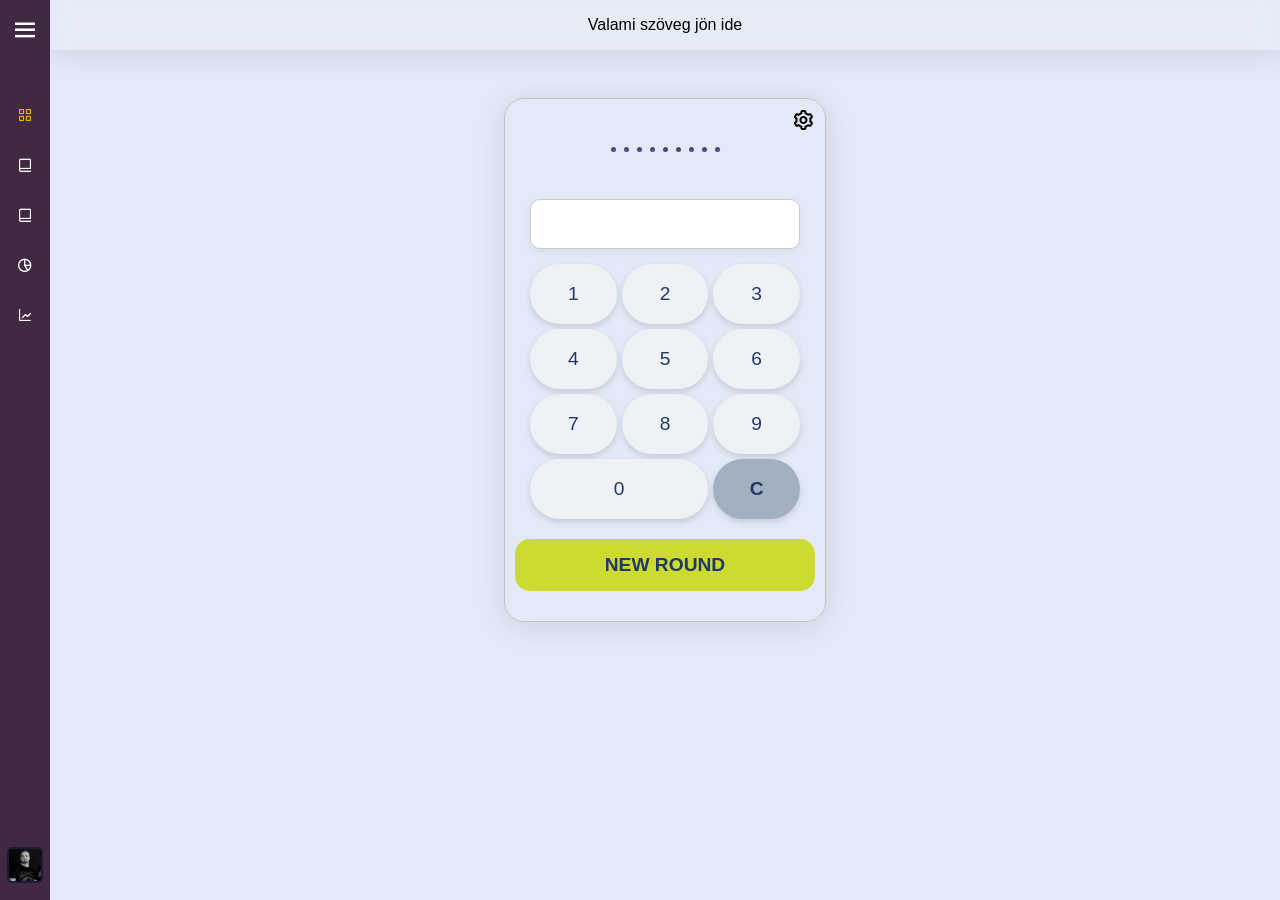
<file: index.html>
<!DOCTYPE html>
<html lang="en">
  <head>
    <meta charset="UTF-8" />
    <title>FluentAir</title>
    <link rel="stylesheet" href="styles.css" />
    <link rel="stylesheet" href="color-scheme.css" />
    <link rel="stylesheet" href="settings-popup.css" />
    <link rel="stylesheet" href="switch-styles.css" />

    <link rel="stylesheet" href="tests/acoustic-memory/style.css" />

    <!-- Boxicons CDN Link később törölni -->
    <link
      href="https://unpkg.com/boxicons@2.1.4/css/boxicons.min.css"
      rel="stylesheet"
    />

    <meta name="viewport" content="width=device-width, initial-scale=1.0" />
  </head>
  <body>
    <div class="sidebar close">
      <div class="logo-details">
        <img src="img/FluentAir-logo-mini.webp" alt="" class="logo_name" />
        <i class="bx bx-menu"></i>
      </div>
      <ul class="nav-links">
        <li class="active">
          <a href="#" data-target="dashboard">
            <i class="bx bx-grid-alt"></i>
            <span class="link_name">Dashboard</span>
          </a>
          <ul class="sub-menu blank">
            <li>
              <a href="#" class="link_name" data-target="dashboard"
                >Dashboard</a
              >
            </li>
          </ul>
        </li>

        <li>
          <div class="icon-link">
            <a href="#" data-target="wizzair">
              <i class="bx bx-book-alt"></i>
              <span class="link_name">WizzAir</span>
            </a>
            <i class="bx bxs-chevron-down arrow"></i>
          </div>
          <ul class="subb-menu">
            <div class="subb-div">
              <li><a href="#" data-target="case-studies">Case Studies</a></li>
              <li><a href="#" data-target="application">Application</a></li>
              <li><a href="#" data-target="testair">Testair</a></li>
              <li><a href="#" data-target="stage-2">Stage 2</a></li>
              <li>
                <a href="#" data-target="group-interview">Group Interview</a>
              </li>
              <li>
                <a href="#" data-target="psychological-test"
                  >Psychological Test</a
                >
              </li>
              <li>
                <a href="#" data-target="final-interview">Final Interview</a>
              </li>
            </div>
          </ul>
        </li>

        <li>
          <div class="icon-link">
            <a href="#" data-target="online-tests">
              <i class="bx bx-book-alt"></i>
              <span class="link_name">Online Tests</span>
            </a>
            <i class="bx bxs-chevron-down arrow"></i>
          </div>
          <ul class="subb-menu">
            <div>
              <li><a href="#" data-target="concentration">Concentration</a></li>
              <li>
                <a href="#" data-target="analytical-thinking"
                  >Analytical Thinking</a
                >
              </li>
              <li>
                <a href="#" data-target="mental-arithmetic"
                  >Mental Arithmetic</a
                >
              </li>
              <li>
                <a href="#" data-target="visual-perception"
                  >Visual Perception</a
                >
              </li>
              <li>
                <a href="#" data-target="spatial-orientation"
                  >Spatial Orientation</a
                >
              </li>
              <li>
                <a href="#" data-target="spatial-orientation-ii"
                  >Spatial Orientation II.</a
                >
              </li>
              <li>
                <a href="#" data-target="acoustic-memory">Acoustic Memory</a>
              </li>
              <li>
                <a href="#" data-target="hand-eye-coordination"
                  >Hand-Eye Coordination</a
                >
              </li>
            </div>
          </ul>
        </li>

        <li>
          <a href="#" data-target="support">
            <i class="bx bx-pie-chart-alt-2"></i>
            <span class="link_name">Support</span>
          </a>
          <ul class="sub-menu blank">
            <li>
              <a href="#" class="link_name" data-target="support">Support</a>
            </li>
          </ul>
        </li>

        <li>
          <a href="#" data-target="fluentair-blog">
            <i class="bx bx-line-chart"></i>
            <span class="link_name">FluentAir Blog</span>
          </a>
          <ul class="sub-menu blank">
            <li>
              <a href="#" class="link_name" data-target="fluentair-blog"
                >FluentAir Blog</a
              >
            </li>
          </ul>
        </li>

        <div class="profile-details">
          <div class="profile-content">
            <img src="img/profile-picture.jpg" alt="" class="profile_image" />
          </div>
          <div class="name-job">
            <div class="profile_name">Fehertoy Péter</div>
            <div class="job">Pilot</div>
          </div>
          <i class="bx bx-log-out"></i>
        </div>
      </ul>
    </div>

    <section class="home-section">
      <div class="message-popup popupHidden">
        <i class="bx bx-x-circle"></i>
        <p class="popup-message">Fill the number</p>
      </div>
      <div class="top-bar frosted-glass">
        <p>Valami szöveg jön ide</p>
      </div>
      <main>
        <div class="container">
          <div class="dashboard unloaded">Dashboard Content</div>
          <div class="wizzair unloaded">WizzAir Content</div>
          <div class="case-studies unloaded">Case Studies Content</div>
          <div class="application unloaded">Application Content</div>
          <div class="testair unloaded">Testair Content</div>
          <div class="support unloaded">Support</div>

          <div class="acoustic-memory d-f-center">
            <div id="settings-popup" class="settings-popup popupHidden">
              <div class="settings-container frosted-glass">
                <button id="settingsClose" class="open-close-Btn">
                  <i class="bx bx-x"></i>
                </button>
                <h2>Settings</h2>
                <div class="settings-row">
                  <div class="description modified">
                    <h3>Exam Mode</h3>
                    <p>Enable for use Exam mode</p>
                  </div>
                  <label class="switch">
                    <input type="checkbox" id="testPracticeMode" />
                    <span class="slider round"></span>
                  </label>
                </div>
                <div class="settings-row">
                  <p>Show Correct Solution Immediately</p>
                  <label class="switch">
                    <input type="checkbox" id="showCorrectSolution" />
                    <span class="slider round"></span>
                  </label>
                </div>
                <div class="settings-row">
                  <p>Enable numeric input pad during the session</p>
                  <label class="switch">
                    <input type="checkbox" id="enableNumericInput" />
                    <span class="slider round"></span>
                  </label>
                </div>
                <div class="settings-row">
                  <p>When enabled, input numbers in reverse order</p>
                  <label class="switch">
                    <input type="checkbox" id="reverseOrderInput" />
                    <span class="slider round"></span>
                  </label>
                </div>
                <div class="settings-row modified mt30">
                  <div>
                    <div class="inputBox">
                      <input type="text" id="numberInput" value="" required />
                      <span>Numbers</span>
                    </div>
                  </div>
                  <p>How many numbers should be asked</p>
                </div>
              </div>
            </div>
            <div id="acoustic-memory-container">
              <button id="settingsOpen" class="open-close-Btn">
                <i class="bx bx-cog"></i>
              </button>

              <div class="bar-container">
                <div id="bars">
                  <div class="bar-none"></div>
                  <div class="bar"></div>
                  <div class="bar"></div>
                  <div class="bar"></div>
                  <div class="bar"></div>

                  <div class="bar"></div>
                  <div class="bar"></div>
                  <div class="bar"></div>
                  <div class="bar-none"></div>
                </div>
              </div>

              <div>
                <div class="feedback-box">
                  <p></p>
                </div>
                <input
                  type="number"
                  id="answerNumberInput"
                  class="answerNumberInput"
                />
              </div>

              <div id="input-buttons" class="unloaded">
                <button class="input-button" data-digit="1">1</button>
                <button class="input-button" data-digit="2">2</button>
                <button class="input-button" data-digit="3">3</button>
                <button class="input-button" data-digit="4">4</button>
                <button class="input-button" data-digit="5">5</button>
                <button class="input-button" data-digit="6">6</button>
                <button class="input-button" data-digit="7">7</button>
                <button class="input-button" data-digit="8">8</button>
                <button class="input-button" data-digit="9">9</button>

                <button class="input-button wide-button" data-digit="0">
                  0
                </button>
                <button id="clearInput" class="input-button clear-button">
                  C
                </button>
              </div>

              <button id="startGame" class="start-check-button">
                New Round
              </button>
              <div id="feedback"></div>
            </div>
          </div>
          <div class="fluentair-blog unloaded">
            <h1 itemprop="headline">
              How Cameron Did It: Self-Funding Your Pilot Training
            </h1>
            <picture
              ><source
                srcset="
                  https://images.ctfassets.net/tx9tltt2q9jh/7CqbQBDsURMRhNp8XjFQWv/44014bd739484eb7654885a63cb74873/Cover_How_Cameron_Did_It.png?q=80&amp;fm=webp
                "
                type="image/webp" />
              <img
                alt="Cover How Cameron Did It"
                loading="lazy"
                width="1630"
                height="1000"
                decoding="async"
                data-nimg="1"
                class="w-[670px] mx-auto h-auto rounded-2.5xl overflow-hidden"
                srcset="
                  https://images.ctfassets.net/tx9tltt2q9jh/7CqbQBDsURMRhNp8XjFQWv/44014bd739484eb7654885a63cb74873/Cover_How_Cameron_Did_It.png?q=80 1x,
                  https://images.ctfassets.net/tx9tltt2q9jh/7CqbQBDsURMRhNp8XjFQWv/44014bd739484eb7654885a63cb74873/Cover_How_Cameron_Did_It.png?q=80 2x
                "
                src="https://images.ctfassets.net/tx9tltt2q9jh/7CqbQBDsURMRhNp8XjFQWv/44014bd739484eb7654885a63cb74873/Cover_How_Cameron_Did_It.png?q=80"
                style="color: transparent"
            /></picture>
            <p>
              Becoming a pilot is a dream for many, but the financial barriers
              can be daunting. The sky-high costs of flight school, the need for
              large sums of money in a short period, and the scarcity of funding
              options can make the path to the cockpit seem impossible.
              Moreover, the intense demands of flight school often leave little
              time for working on the side, further complicating the financial
              puzzle. However, despite these challenges, starting flight
              training with little to no money is entirely possible and
              successfully self-funding your journey to becoming a pilot.&nbsp;
            </p>
            <p>
              Meet Cameron, a dedicated pilot who does his best to self-fund his
              training. As an Airhead Ambassador, his story serves as a
              real-life example of how perseverance and financial planning can
              turn aviation dreams into reality.&nbsp;
            </p>
            <p>
              Despite the demands of his current CPL training, Cameron took the
              time to share his practical strategies for managing finances while
              working toward becoming a commercial pilot. Here’s his first-hand
              advice on how to navigate the financial challenges of pilot
              training without breaking the bank.
            </p>
            <p>
              <a
                href="https://www.airheadatpl.com/blog/navigating-the-costs-a-guide-to-funding-your-pilot-training"
                target="_blank"
                rel="noopener noreferrer"
                class="break-words"
                ><u
                  >Missed our comprehensive guide on funding your pilot
                  training? You can get it here.</u
                ></a
              >
              We extensively explored financial planning strategies and
              identified cost-saving opportunities to make your aviation journey
              attainable for you.
            </p>
            <h2 id="Cameron's-Journey-to-Runway">
              Cameron's Journey to Runway
            </h2>
            <picture
              ><source
                srcset="
                  https://images.ctfassets.net/tx9tltt2q9jh/5AbbpTiDVZGwV7mIb1UM9K/c6f14bf4f924b03dfa43610195eff34c/Cameron-s_Journey.png?q=80&amp;fm=webp
                "
                type="image/webp" />
              <img
                alt="Cameron-s Journey"
                loading="lazy"
                width="670"
                height="300"
                decoding="async"
                data-nimg="1"
                class="w-[670px] mx-auto h-auto rounded-2.5xl overflow-hidden"
                srcset="
                  https://images.ctfassets.net/tx9tltt2q9jh/5AbbpTiDVZGwV7mIb1UM9K/c6f14bf4f924b03dfa43610195eff34c/Cameron-s_Journey.png?q=80 1x,
                  https://images.ctfassets.net/tx9tltt2q9jh/5AbbpTiDVZGwV7mIb1UM9K/c6f14bf4f924b03dfa43610195eff34c/Cameron-s_Journey.png?q=80 2x
                "
                src="https://images.ctfassets.net/tx9tltt2q9jh/5AbbpTiDVZGwV7mIb1UM9K/c6f14bf4f924b03dfa43610195eff34c/Cameron-s_Journey.png?q=80"
                style="color: transparent"
            /></picture>
            <p>
              Cameron’s passion for aviation was ignited at a young age, thanks
              to his father, a private pilot who owned a Piper Arrow. The thrill
              of landing on racetrack straights during motorsport events left an
              indelible mark on Cameron, fuelling his fascination with flight.
              Growing up near the historic
              <a
                href="https://www.brooklandsmuseum.com/"
                target="_blank"
                rel="noopener noreferrer"
                class="break-words"
                ><u>Brooklands Museum</u></a
              >, surrounded by the legacy of British aviation, only deepened his
              love for the skies.
            </p>
            <p>
              But Cameron’s talents weren’t confined to the cockpit. His love
              for mechanics and engineering, cultivated through his involvement
              in motorsports, became the financial springboard that launched his
              pilot training journey. At 21, with a solid foundation in
              engineering and a burning desire to fly, Cameron began his path
              toward earning his Private Pilot Licence (PPL). After achieving
              that milestone, he eagerly set his sights on the more demanding
              Commercial Pilot Licence (CPL) training.
            </p>
            <p>
              As with many aspiring pilots, one of Cameron's biggest challenges
              was the financial burden of flight training. The sky-high course
              fees, the need for large sums of money in short periods, and the
              lack of available funding from traditional sources made his
              journey particularly daunting. The intense demands of flight
              school left little room for working on the side, compounding the
              difficulty.
            </p>
            <p>
              Yet, Cameron’s determination and proactive mindset enabled him to
              overcome these obstacles. Despite starting flight school with
              little to no money, he actually self-funded his training through
              careful planning, hard work, and resourcefulness.
            </p>
            <p>
              Here are Cameron’s top tips and tricks for funding your pilot
              training.
            </p>
            <h2 id="1.-Go-Modular!">1. Go Modular!&nbsp;</h2>
            <picture
              ><source
                srcset="
                  https://images.ctfassets.net/tx9tltt2q9jh/1yJhl4tFL2IEOdv9f4hOEA/166465a6ff2b7335544125a3e4055e3f/Go_Modular.png?q=80&amp;fm=webp
                "
                type="image/webp" />
              <img
                alt="Go Modular"
                loading="lazy"
                width="670"
                height="300"
                decoding="async"
                data-nimg="1"
                class="w-[670px] mx-auto h-auto rounded-2.5xl overflow-hidden"
                srcset="
                  https://images.ctfassets.net/tx9tltt2q9jh/1yJhl4tFL2IEOdv9f4hOEA/166465a6ff2b7335544125a3e4055e3f/Go_Modular.png?q=80 1x,
                  https://images.ctfassets.net/tx9tltt2q9jh/1yJhl4tFL2IEOdv9f4hOEA/166465a6ff2b7335544125a3e4055e3f/Go_Modular.png?q=80 2x
                "
                src="https://images.ctfassets.net/tx9tltt2q9jh/1yJhl4tFL2IEOdv9f4hOEA/166465a6ff2b7335544125a3e4055e3f/Go_Modular.png?q=80"
                style="color: transparent"
            /></picture>
            <p>
              If you're looking to get qualified as quickly as possible (which
              you should in the current hot market in the UK/Europe) without
              having all the funds available upfront, modular training is your
              best option. Break your training into manageable chunks, and
              within each module, train at a pace that suits your schedule and
              budget. There's no requirement to have all the money upfront or
              even the funds for a specific module before you start! This
              method, commonly referred to as Pay-as-you-Fly, allows you to book
              sessions when they fit your time and budget.
            </p>
            <p>
              <a
                href="https://www.airheadatpl.com/blog/from-zero-to-hero-the-path-from-ppl-to-atpl"
                target="_blank"
                rel="noopener noreferrer"
                class="break-words"
                ><u
                  >To learn more about the modular route, a popular path for
                  aspiring pilots, click here.</u
                ></a
              >
            </p>
            <h2 id="2.-Apply-to-Sponsored-Schemes">
              2. Apply to Sponsored Schemes
            </h2>
            <picture
              ><source
                srcset="
                  https://images.ctfassets.net/tx9tltt2q9jh/9ZIoMf48e6hKoGK7R6U2m/19bd4279d187fedfba6e6427aa752df9/Apply_to_Sponsored_Schemes.png?q=80&amp;fm=webp
                "
                type="image/webp" />
              <img
                alt="Apply to Sponsored Schemes"
                loading="lazy"
                width="670"
                height="300"
                decoding="async"
                data-nimg="1"
                class="w-[670px] mx-auto h-auto rounded-2.5xl overflow-hidden"
                srcset="
                  https://images.ctfassets.net/tx9tltt2q9jh/9ZIoMf48e6hKoGK7R6U2m/19bd4279d187fedfba6e6427aa752df9/Apply_to_Sponsored_Schemes.png?q=80 1x,
                  https://images.ctfassets.net/tx9tltt2q9jh/9ZIoMf48e6hKoGK7R6U2m/19bd4279d187fedfba6e6427aa752df9/Apply_to_Sponsored_Schemes.png?q=80 2x
                "
                src="https://images.ctfassets.net/tx9tltt2q9jh/9ZIoMf48e6hKoGK7R6U2m/19bd4279d187fedfba6e6427aa752df9/Apply_to_Sponsored_Schemes.png?q=80"
                style="color: transparent"
            /></picture>
            <p>
              Certain airlines and organisations offer funded cadet schemes to
              help increase the number of pilots in training to meet the
              expected demand in the coming years. Such programmes are highly
              competitive but provide an opportunity to receive pilot training
              at a reduced cost.
            </p>
            <p>&nbsp;Here are some of the most prominent ones:</p>
            <p>
              <a
                href="https://careers.ba.com/future-pilots"
                target="_blank"
                rel="noopener noreferrer"
                class="break-words"
                ><u>British Airways Cadet Programme (UK)</u></a
              >
            </p>
            <p>
              <a
                href="https://www.lufthansa-aviation-training.com/de/pilotenausbildung"
                target="_blank"
                rel="noopener noreferrer"
                class="break-words"
                ><u>European Flight Academy (Lufthansa’s Cadet Program)</u></a
              >
            </p>
            <p>
              <a
                href="https://careers.easyjet.com/en/career-areas/pilots/become-a-pilot"
                target="_blank"
                rel="noopener noreferrer"
                class="break-words"
                ><u>easyJet Pilot Training Program (UK</u></a
              >)
            </p>
            <p>
              <a
                href="https://afta.ie/mentorship-ryanair/"
                target="_blank"
                rel="noopener noreferrer"
                class="break-words"
                ><u>Ryanair Mentored Cadet Programme (Ireland/Europe)</u></a
              >
            </p>
            <p>
              <a
                href="https://careers.tuigroup.com/uk/pilot-cadet-programme/"
                target="_blank"
                rel="noopener noreferrer"
                class="break-words"
                ><u>TUI Airline Multi-Crew Pilot Licence Cadet Programme</u></a
              >
            </p>
            <h2 id="3.-Do-Research-on-Flight-Schools">
              3. Do Research on Flight Schools
            </h2>
            <p>
              Not all flight schools are created equal. Training prices for
              modular courses can range from around £50,000 to £110,000.
              Depending on factors such as the cost of the airport where the
              school is located, whether the aircraft are owned or leased by the
              school, the fleet being used, and the school's amenities. Don’t be
              swayed by a school's name, shiny new planes, or modern buildings.
              The type of aircraft you train on is less important than you might
              think but can make a big difference to your bank account.
            </p>
            <picture
              ><source
                srcset="
                  https://images.ctfassets.net/tx9tltt2q9jh/7LV55AI7DuM5FXp7hlu2JZ/dc4aa084b31cd11ee458b90f562a05d5/Do_Research.png?q=80&amp;fm=webp
                "
                type="image/webp" />
              <img
                alt="Do Research"
                loading="lazy"
                width="670"
                height="300"
                decoding="async"
                data-nimg="1"
                class="w-[670px] mx-auto h-auto rounded-2.5xl overflow-hidden"
                srcset="
                  https://images.ctfassets.net/tx9tltt2q9jh/7LV55AI7DuM5FXp7hlu2JZ/dc4aa084b31cd11ee458b90f562a05d5/Do_Research.png?q=80 1x,
                  https://images.ctfassets.net/tx9tltt2q9jh/7LV55AI7DuM5FXp7hlu2JZ/dc4aa084b31cd11ee458b90f562a05d5/Do_Research.png?q=80 2x
                "
                src="https://images.ctfassets.net/tx9tltt2q9jh/7LV55AI7DuM5FXp7hlu2JZ/dc4aa084b31cd11ee458b90f562a05d5/Do_Research.png?q=80"
                style="color: transparent"
            /></picture>
            <p><b>Add-on from Airhead</b></p>
            <p>
              When selecting a flight school, consider all associated costs,
              including tuition, equipment, and living expenses. Some schools
              offer payment plans or discounts for upfront payments, which can
              help you manage your finances more effectively. Thorough research
              and comparison of schools are essential to find one that fits your
              budget while maintaining the quality of education and training.
              Likewise, the cost of pilot training may differ significantly
              across Europe and in Asia. Moving to a location with lower flight
              training costs may be an option for you.
            </p>
            <p>
              Check out our article
              <a
                href="https://www.airheadatpl.com/blog/a-comprehensive-guide-to-choosing-an-atpl-ground-school-5-aspects"
                target="_blank"
                rel="noopener noreferrer"
                class="break-words"
                ><u
                  >How to Choose an ATPL Ground School: 5 Key Aspects to
                  Consider</u
                ></a
              >
              for essential tips to guide your decision.
            </p>
            <h2 id="4.-Over-Budget-Then-Add-More">
              4. Over Budget, Then Add More
            </h2>
            <picture
              ><source
                srcset="
                  https://images.ctfassets.net/tx9tltt2q9jh/5wK2GPN8sjD1wigSPazPnl/0583ee0bd0d622c2e9fbef7db3e0f430/Over_Budget.png?q=80&amp;fm=webp
                "
                type="image/webp" />
              <img
                alt="Over Budget"
                loading="lazy"
                width="670"
                height="300"
                decoding="async"
                data-nimg="1"
                class="w-[670px] mx-auto h-auto rounded-2.5xl overflow-hidden"
                srcset="
                  https://images.ctfassets.net/tx9tltt2q9jh/5wK2GPN8sjD1wigSPazPnl/0583ee0bd0d622c2e9fbef7db3e0f430/Over_Budget.png?q=80 1x,
                  https://images.ctfassets.net/tx9tltt2q9jh/5wK2GPN8sjD1wigSPazPnl/0583ee0bd0d622c2e9fbef7db3e0f430/Over_Budget.png?q=80 2x
                "
                src="https://images.ctfassets.net/tx9tltt2q9jh/5wK2GPN8sjD1wigSPazPnl/0583ee0bd0d622c2e9fbef7db3e0f430/Over_Budget.png?q=80"
                style="color: transparent"
            /></picture>
            <p>
              Flight school is unforgiving and almost always ends up costing
              more than you initially expected. Extra hours, fuel surcharges,
              licensing fees, airfield fees, personal costs — the list goes on.
              My rule of thumb is to add a minimum of 25% to the training cost
              figure presented to you on paper. This will give you a margin for
              the extra hours needed and cover all the little fees that sneak
              into flight training.
            </p>
            <p>
              How you acquire the funds for flight school is a personal choice,
              depending on what job you can find. Ideally, you should aim for a
              job that offers both income potential and time flexibility.
              Personally, I worked multiple part-time jobs to fund 100% of my
              training during all modules, which took three years.
            </p>
            <h2 id="Airhead's-Takeaway">Airhead's Takeaway</h2>
            <picture
              ><source
                srcset="
                  https://images.ctfassets.net/tx9tltt2q9jh/4u8fak6wfdeMplcSZCZHM0/e1ef14a420e0386403069126f84297a0/Takeaway-2.png?q=80&amp;fm=webp
                "
                type="image/webp" />
              <img
                alt="Takeaway-2"
                loading="lazy"
                width="670"
                height="300"
                decoding="async"
                data-nimg="1"
                class="w-[670px] mx-auto h-auto rounded-2.5xl overflow-hidden"
                srcset="
                  https://images.ctfassets.net/tx9tltt2q9jh/4u8fak6wfdeMplcSZCZHM0/e1ef14a420e0386403069126f84297a0/Takeaway-2.png?q=80 1x,
                  https://images.ctfassets.net/tx9tltt2q9jh/4u8fak6wfdeMplcSZCZHM0/e1ef14a420e0386403069126f84297a0/Takeaway-2.png?q=80 2x
                "
                src="https://images.ctfassets.net/tx9tltt2q9jh/4u8fak6wfdeMplcSZCZHM0/e1ef14a420e0386403069126f84297a0/Takeaway-2.png?q=80"
                style="color: transparent"
            /></picture>
            <p>
              Cameron's journey to becoming a pilot is a powerful reminder that
              a rewarding aviation career is possible, even on a tight budget.
              His story shows that with determination, careful financial
              planning, and a proactive approach, you can navigate the
              challenges and make your dream a reality. Keep pushing forward, do
              your research, seek advice from those who have walked the path
              before you, and never give up. The skies are within your reach —
              stay focused, stay resilient, and let your passion for flight
              guide you to success.
            </p>
            <button id="scrollToTopBtn">Ugrás a tetejére</button>
          </div>

          <!-- További div-ek... -->
        </div>
      </main>
    </section>

    <!-- Navigation Menu Script -->
    <script src="user-profile.js"></script>
    <script src="nav.js"></script>
    <script src="page-loading.js"></script>
    <script src="popup.js"></script>
    <script src="tests/acoustic-memory/acoustic-memory-script.js"></script>
  </body>
</html>
</file>
<file: styles.css>
/* Paneles designhoz a .homesection .container . top-bar commentjeit visszaállítani. */

:root {
  --sidebar-close-width: 50px;
  --font-size-small: 0.875rem;
  --font-size-medium: 1rem;
  --font-size-large: 1.125rem;
}

/*Google Fonts Import*/
@import url("https://fonts.googleapis.com/css2?family=Poppins:ital,wght@0,100;0,200;0,300;0,400;0,500;0,600;0,700;0,800;0,900;1,100;1,200;1,300;1,400;1,500;1,600;1,700;1,800;1,900&display=swap");
* {
  margin: 0;
  padding: 0;
  box-sizing: border-box;
  font-family: "Poppins", sans-serif;
}
.sidebar {
  position: fixed;
  top: 0;
  left: 0;
  height: 100%;
  width: 240px;
  background: #412943;
  z-index: 100;
  transition: all 0.2s ease;
}
.sidebar.close {
  width: var(--sidebar-close-width);
}
.sidebar .logo-details {
  height: 60px;
  width: 100%;
  display: flex;
  align-items: center;
  padding: 0px 0px 0px 20px;
}
.sidebar .logo-details i {
  font-size: 30px;
  color: #fff;
  height: 50px;
  min-width: var(--sidebar-close-width);
  text-align: center;
  cursor: pointer;
  line-height: 50px;
  position: absolute;
  right: 0;
}
.sidebar .logo-details .logo_name {
  width: 100px;
  margin-left: 20px;
  transition: 0.3s ease;
  transition-delay: 0.2s;
  opacity: 1;
  display: block;
}
.sidebar.close .logo-details .logo_name {
  transition-delay: 0s;
  opacity: 0;
  pointer-events: none;
  display: none;
  transition-delay: 0.2s;
}
.sidebar .nav-links {
  height: 100%;
  padding: 30px 0 150px 0;
  overflow: auto;
}
.sidebar.close .nav-links {
  overflow: visible;
}
.sidebar .nav-links::-webkit-scrollbar {
  display: none;
}
.sidebar .nav-links li {
  position: relative;
  list-style: none;
  transition: all 0.2s ease;
  margin: 0px 5px;
  border-radius: 10px;
}
.sidebar .nav-links li:hover {
  background: rgba(255, 255, 255, 0.1);
  backdrop-filter: blur(10px);
  box-shadow: 0 4px 30px rgba(0, 0, 0, 0.1);
  border-radius: 10px;
}

.sidebar .nav-links li .icon-link {
  display: flex;
  align-items: center;
  justify-content: space-between;
  cursor: pointer;
}
.sidebar.close .nav-links li .icon-link {
  display: block;
}
.sidebar .nav-links li i {
  height: 50px;
  min-width: var(--sidebar-close-width);
  text-align: center;
  line-height: 50px;
  color: #fff;
  font-size: 1rem;
  cursor: pointer;
  transition: all 0.2s ease;
  margin-left: -5px;
}

.nav-links li.active a i {
  color: #f5ab00;
}

.sidebar .nav-links li.showMenu i.arrow {
  transform: rotate(-180deg);
}
.sidebar.close .nav-links i.arrow {
  display: none;
}

.sidebar .nav-links li a {
  display: flex;
  align-items: center;
  text-decoration: none;
}
.sidebar .nav-links li a .link_name {
  font-size: 0.875rem;
  font-weight: 600;
  color: #fff;
}

.sidebar .nav-links li.active a .link_name {
  color: #f5ab00;
}
.sidebar.close .nav-links li a .link_name {
  opacity: 0;
  pointer-events: none;
}
.sidebar .nav-links li .sub-menu {
  padding: 6px 6px 14px 80px;
  margin-top: -10px;
  background: #1d1b31;
  display: none;
}
.sidebar .nav-links li.showMenu .sub-menu {
  display: block;
  transition: all 0.2s ease;
}
.sidebar .nav-links .subb-menu a {
  color: #fff;
  font-size: 0.875rem;
  font-weight: 600;
  padding: 12px 4px 12px 25px;
  margin: 5px 0px 5px 0px;
  opacity: 1;
}
.sidebar .nav-links li .subb-menu a:hover {
  opacity: 1;
}
.sidebar.close .nav-links li .subb-menu {
  position: absolute;
  left: 100%;

  margin-top: 0;

  border-radius: 0 6px 6px 0;
  transition: 0s;
  opacity: 0;

  pointer-events: none;
}
.sidebar.close .nav-links li:hover .subb-menu {
  top: 0px;
  opacity: 1;
  pointer-events: auto;
  transition: all 0.2s ease;
}
.sidebar .nav-links li .sub-menu .link_name {
  display: none;
}
.sidebar.close .nav-links li .sub-menu .link_name {
  font-size: 0.875rem;
  opacity: 1;
  display: block;
}
.sidebar .nav-links li .sub-menu.blank {
  opacity: 1;
  pointer-event: auto;
  padding: 3px 20px 6px 16px;
  opacity: 0;
  pointer-events: none;
  transition: 0s;
}

.sidebar .nav-links li:hover .sub-menu.blank {
  top: 50%;
  transform: translateY(-50%);
}
.sidebar .profile-details {
  position: fixed;
  bottom: 0px;
  width: 240px;
  display: flex;
  align-items: center;
  justify-content: space-between;
  background: #d5d5d51a;
  padding: 6px 0px;
  transition: all 0.2s ease;
  color: white;
  padding-right: 15px;
}
.sidebar.close .profile-details {
  background: none;
}
.sidebar.close .profile-details {
  width: var(--sidebar-close-width);
}
.sidebar .profile-details img {
  height: 52px;
  width: 52px;
  object-fit: cover;
  border-radius: 16px;
  margin: 0 14px 0 12px;
  background: #1d1b31;
  transition: all 0.2s ease;
}
.sidebar.close .profile-details img {
  padding: 2px;
  width: 36px;
  height: 36px;
  margin: 7px;
  border-radius: 5px;
}
.sidebar .profile-details .profile_name {
  color: #fff;
  font-size: 0.875rem;
  font-weight: 600;
  white-space: nowrap;
}

.sidebar .profile-details .job {
  color: #fff;
  font-size: 0.675rem;
  font-weight: 500;
  white-space: nowrap;
}

.sidebar.close .profile-details i,
.sidebar.close .profile-details .profile_name,
.sidebar.close .profile-details .job {
  display: none;
}
.sidebar .profile-details .job {
  font-size: 0.675rem;
}

.home-section {
  position: relative;
  background: #e4e9f7;
  // height: 100vh;
  min-height: 100vh;
  left: 240px;
  width: calc(100% - 240px);
  transition: all 0.2s ease;
  display: flex;
  flex-direction: column;
  align-items: center;
}
.sidebar.close ~ .home-section {
  left: var(--sidebar-close-width);
  width: calc(100% - var(--sidebar-close-width));
}

.home-section .home-content {
  height: 60px;
  display: flex;
  align-items: center;
}
.home-section .home-content .bx-menu,
.home-section .home-content .text {
  color: #11101d;
  font-size: 35px;
}
.home-section .home-content .bx-menu {
  margin: 0 15px;
  cursor: pointer;
}
.home-section .home-content .text {
  font-size: 26px;
  font-weight: 600;
}

.subb-menu {
  display: grid !important;
  grid-template-rows: 0fr;
  transition: 200ms ease-in-out;

  > div {
    overflow: hidden;
    padding-left: 15px;
  }
}
.subb-menu.showSub {
  grid-template-rows: 1fr;
}
.top-bar {
  height: 50px;
  // width: 850px;
  // margin: 10px 0px 20px 0px;
  width: 100%;
  margin: 0px;
  // margin-left: 5%;
  // border-radius: 15px;
  display: flex;
  justify-content: center;
  align-items: center;
  position: sticky;
  top: 0;
  z-index: 500;
}

main {
  width: 850px;
}
main p {
  color: var(--secondary-text-clr);
  font-style: normal;
  font-weight: 500;
  font-size: var(--font-size-small);
  line-height: 1.28;
}
.container {
  border: 1px solid var(--line-clr);
  //  margin-top: 50px;
  border-radius: 1em;
  padding: min(3em, 15%);
  // height: calc(96vh - 40px - 20px - 10px);
  height: auto;
  overflow-y: auto;
}

.fluentair-blog {
  h1 {
    font-size: 2.25em;
    font-weight: 800;
    line-height: 1.1111111;
    margin-bottom: 0.8888889em;
  }
  h2 {
    font-size: 1.5em;
    font-weight: 700;
    line-height: 1.3333333;
    margin-bottom: 1em;
    margin-top: 2em;
  }
  p {
    font-size: 1rem;
    line-height: 1.75;
    margin-bottom: 1.25em;
    margin-top: 1.25em;
  }
  img {
    width: 60%;
    height: auto;
    border-radius: 30px;
    margin: auto;
    display: block;
  }
  a {
    text-decoration: none; /* Eltávolítja az alapértelmezett aláhúzást */
    color: #000203; /* Link szín */
    font-weight: bold; /* Vastag betűtípus */
    transition: color 0.3s ease, text-shadow 0.3s ease; /* Áttűnés animáció */
  }
  a:hover {
    color: #2980b9; /* Hover szín */
    text-shadow: 1px 1px 1px rgba(0, 0, 0, 0.1); /* Hover árnyék */
  }
}
.container::-webkit-scrollbar {
  display: none; /* Chrome és Edge (Chromium) böngészőkben */
}
.frosted-glass {
  background: rgba(255, 255, 255, 0.1);
  backdrop-filter: blur(10px);
  box-shadow: 0 4px 30px rgba(0, 0, 0, 0.1);
  //  border: 1px solid rgba(255, 255, 255, 0.3);
}
.mobile {
  display: none;
}
.unloaded {
  display: none !important; /* Vagy egyéb megoldás az eltüntetésre */
  opacity: 0; /* Kezdetben átlátszó */
  visibility: hidden;
}

.d-f-center {
  display: flex;
  justify-content: center;
}
@media (max-width: 768px) {
  main {
    width: 100%;
    margin-top: 100px;
  }
  .top-bar {
    width: 100%;
    position: fixed;
  }
  .sidebar {
    width: 100%;
    transition: all 0s ease;
    z-index: 99999;
  }
  .sidebar.close {
    position: fixed;
    left: -100%;
  }
  .sidebar.close ~ .home-section {
    left: 0;
    width: 100%;
    transition: all 0s ease;
  }

  /* Ha a sidebar close állapotban van */
  .sidebar .logo-details i {
    position: fixed;
    text-align: unset;
    right: 0 !important;
    top: 5px;
    transition: all 0.4s ease;
    color: white;
  }
  .sidebar.close .logo-details i {
    position: fixed;
    text-align: unset;
    right: 0 !important;
    top: 5px;
    transition: all 0.4s ease;
    color: black;
  }
  .sidebar .profile-details {
    display: none;
  }
}
</file>
<file: color-scheme.css>
:root {
  --switch-checked-color: #ffcd57;
  --switch-color: #0000005e;
}
</file>
<file: settings-popup.css>
.popupShow {
  display: flex;
}
.popupHidden {
  display: none;
}
.mt30 {
  margin-top: 20px;
}

.message-popup {
  padding: 20px 30px 20px 30px;
  background-color: #e83b51;
  border-radius: 10px;
  color: white;
  display: flex;
  flex-direction: row;
  z-index: 9999;
  position: fixed;
  top: 10px;
  right: 10px;
  transition: all 0.4s ease;
  justify-content: flex-start;
}
.message-popup.popupHidden {
  right: -200px;
  transition: all 0.4s ease;
}

.settings-popup {
  justify-content: center;
  align-items: center;
  background-color: #9fbada96;
  position: fixed;
  height: 100%;
  top: 0;
  left: 0;
  width: 100vw;
  z-index: 600;
}
.settings-popup h2 {
  margin-bottom: 20px;
}
.settings-container {
  width: 600px;
  height: 400px;
  background-color: #ebf4ff;
  border-radius: 20px;
  padding: 50px;
  display: flex;
  flex-direction: column;
  gap: 15px;
  z-index: 601;
}
.settings-row {
  display: flex;
  flex-direction: row;
  align-items: center;
  justify-content: space-between;
  gap: 30px;
}
.settings-row.modified {
  justify-content: flex-start;
}
.settings-popup h3 {
  font-style: normal;
  font-weight: 600;
  font-size: 18px;
  line-height: 140%;
  margin-bottom: 24px;
}
.settings-popup .description.modified h3 {
  margin-bottom: 5px;
}

.mode p {
  font-size: var(--font-size-small);
  margin: 0px !important;
}
.inputBox {
  position: relative;
  width: 100px;
}
.inputBox input {
  width: 100%;
  padding: 10px;
  border: 1px solid #ebf4ff;
  border-radius: 5px;
  outline: none;
  color: black;
  font-size: 1rem;
  transition: 0.2s;
}
.inputBox span {
  position: absolute;
  left: 0;
  padding: 13px;
  pointer-events: none;
  font-size: var(--font-size-small);
  color: black;
  transition: 0.2s;
}
.inputBox input:valid ~ span,
.inputBox input:focus ~ span {
  color: black;
  transform: translateX(10px) translateY(-6px);
  font-size: 0.65rem;
  padding: 0 10px;
  background: #ebf4ff;
  border-left: 1px solid #ffcd57;
  border-right: 1px solid #ffcd57;
  letter-spacing: 0.2em;
}
.inputBox input:valid,
.inputBox input:focus {
  border: 1px solid #ffcd57;
}
.invalid {
  border: 1px solid black !important;
  background-color: #e83b51;
}
</file>
<file: switch-styles.css>
:root {
  --switch-base-width: 50px; /* Alap szélesség, ezt változtathatod */
  --switch-height-ratio: 34 / 60; /* Arány a magassághoz */
  --slider-circle-size: calc(
    var(--switch-base-width) * 0.45
  ); /* Arányos kör méret */
  --slider-bottom-offset: calc(var(--switch-base-width) * 0.06); /* 4px */
}

.switch {
  position: relative;
  display: inline-block;
  width: var(--switch-base-width); /* szélesség változóval */
  height: calc(var(--switch-base-width) * var(--switch-height-ratio));
}

.switch input {
  opacity: 0;
  width: 0;
  height: 0;
}

.slider {
  position: absolute;
  cursor: pointer;
  top: 0;
  left: 0;
  right: 0;
  bottom: 0;
  background-color: var(--switch-color);
  transition: 0.4s;
}

.slider:before {
  position: absolute;
  content: "";
  height: var(--slider-circle-size); /* Arányos kör méret */
  width: var(--slider-circle-size); /* Arányos kör méret */
  left: calc(var(--switch-base-width) * 0.06); /* 4px */
  bottom: var(--slider-bottom-offset); /* 4px */
  background-color: white;
  transition: 0.4s;
}

input:checked + .slider {
  background-color: var(--switch-checked-color);
}

input:focus + .slider {
  box-shadow: 0 0 1px #2196f3;
}

input:checked + .slider:before {
  transform: translateX(
    calc(var(--switch-base-width) * 0.43)
  ); /* Arányos eltolás */
}

/* Rounded sliders */
.slider.round {
  border-radius: 34px;
}

.slider.round:before {
  border-radius: 50%;
}
</file>
<file: tests/acoustic-memory/style.css>
#acoustic-memory-container {
  position: relative; /* A gomb pozícionálásához szükséges */
  max-width: 450px;
  border: 1px solid #c3c3c3;
  border-radius: 20px;
  padding: 30px 10px;
  box-shadow: 0 4px 30px rgba(0, 0, 0, 0.1);
  text-align: center;
}

.open-close-Btn {
  position: absolute;
  top: 10px;
  right: 10px;
  background: none;
  border: none;
  font-size: 24px;
  cursor: pointer;
  z-index: 9;
}
#settings {
  display: none; /* Alapértelmezett rejtés */
  position: absolute;
  top: 0;
  left: 0;
  width: 100%;
  height: 100%;
  background: rgba(255, 255, 255, 0.9);
  padding: 20px;
  box-shadow: 0 4px 30px rgba(0, 0, 0, 0.1);
  border-radius: 20px;
  z-index: 1; /* Biztosítja, hogy felül legyen */
}

.settings-open #settings {
  display: block;
}

.answerNumberInput {
  display: inline-block;
  width: 90%;
  height: 50px;
  margin: 30px 15px 15px 15px;
  border: 1px solid #ccc;
  font-size: 1rem;
  line-height: 1.75;
  text-align: center;
  position: relative;
  background: white;
  border-radius: 10px;
  box-shadow: 0px 3px 6px 0px rgba(0, 0, 0, 0.015),
    0px 3px 10px 0px rgba(0, 30, 26, 0.04);
  z.index: 5;
}
.answerNumberInput {
  -moz-appearance: textfield; /* Firefox */
}
.answerNumberInput::-webkit-inner-spin-button,
.answerNumberInput::-webkit-outer-spin-button {
  -webkit-appearance: none; /* Chrome, Safari, Edge */
}
.feedback-box {
  display: inline-block;
  width: 80%;
  height: 30px;
  position: absolute;
  margin: 0px;
  margin-top: 30px;
  left: 10%;
  z-index: 0;
  border: 1px solid #ccc;
  text-align: center;
  border-radius: 10px 10px 0px 0px;
  background: white;
  display: flex;
  justify-content: center;
  align-items: center;
  transition: all 0.2s ease;
}
.feedback-box.open {
  margin-top: 2px;
}
.feedback-box p {
  font-size: 1rem;
  font-weight: 600;
  line-height: 1.75;
}
#input-buttons {
  display: grid;
  grid-template-columns: repeat(3, 1fr);
  gap: 5px;
  margin-top: 20px;
  justify-content: center;
  width: 90%;
  margin: 0 auto;
  justify-items: center;
}
.wide-button {
  grid-column: span 2;
  width: 100% !important;
}
.input-button.clear-button {
  font-weight: 800;
  background-color: #a1b1c0;
}

.input-button {
  background: hsl(210, 25%, 95%);
  border: none;
  font-size: 1.2rem;
  line-height: 2;
  width: 100%;
  height: 60px;
  border-radius: 30px;
  color: #223968;
  display: flex;
  font-weight: 500;
  justify-content: center; /* Tartalom vízszintes középre igazítása */
  align-items: center; /* Tartalom függőleges középre igazítása */
  box-shadow: 0px 3px 6px 0px rgb(0 0 0 / 13%);
}

#currentNumber {
  display: none;
}

#gameContainer {
  border-radius: 10px;
  box-shadow: 0px 3px 6px 0px rgba(0, 0, 0, 0.15),
    0px 2px 4px 0px rgba(0, 0, 0, 0.12);
  max-width: 22rem;
  overflow: hidden;
  color: #223968;
  background: #c1dfef;
  margin: 2em auto;
  padding: 20px; /* Belső margó hozzáadva a tartalomhoz */
}

#check {
  background: #cdda32;
}

.num-button {
  border: none;
  font-size: 1rem;
  width: 30px;
  height: 30px;
  border-radius: 15px;
  color: #223968;
  background: white;
  display: flex;
  justify-content: center; /* Tartalom vízszintes középre igazítása */
  align-items: center; /* Tartalom függőleges középre igazítása */
  margin: 3px;
}

.num-button.selected {
  background: rgb(205, 218, 50);
  color: #223968;
  border: 2px solid #223968;
  box-shadow: 0px 3px 6px 0px rgba(0, 0, 0, 0.15),
    0px 2px 4px 0px rgba(0, 0, 0, 0.12);
  isplay: flex;
  justify-content: center; /* Tartalom vízszintes középre igazítása */
  align-items: center; /* Tartalom függőleges középre igazítása */
  margin: 3px;
}

.start-check-button {
  border: none;
  font-size: 1.2rem;
  width: 300px;
  border-radius: 15px;
  color: #223968;
  background: rgb(205, 218, 50);
  margin-top: 20px;
  font-weight: 700 !important;
  text-transform: uppercase;
  padding: 15px 0px;
}

#numButtons {
  margin-left: 10px;
  margin-bottom: 5px;
  margin-top: 5px;
  display: flex;
  justify-content: center;
}

.bar-container {
  display: flex;
  justify-content: center;
  height: 40px;
}

#bars {
  display: flex;
  justify-content: center;
  align-items: center;
}

.bar {
  background: #52467b;
  bottom: 1px;
  height: 5px;
  width: 5px;
  margin: 0px 4px;
  border-radius: 5px;
  transition: all 0.3s ease, opacity 0.5s ease; /* Átmenet beállítások */
}
.bar-none {
  background: #52467b;
  bottom: 1px;
  height: 5px;
  width: 5px;
  margin: 0px 4px;
  border-radius: 5px;
  transition: height 0.3s ease, opacity 0.5s ease; /* Átmenet beállítások */
}

.height100 {
  height: 100%; 
  transition: all 0.3s ease/* Magasság, amikor az osztály aktív */
}
.height50 {
  height: 50%; 
  transition: all 0.3s ease /* Magasság, amikor az osztály aktív */
}
</file>
